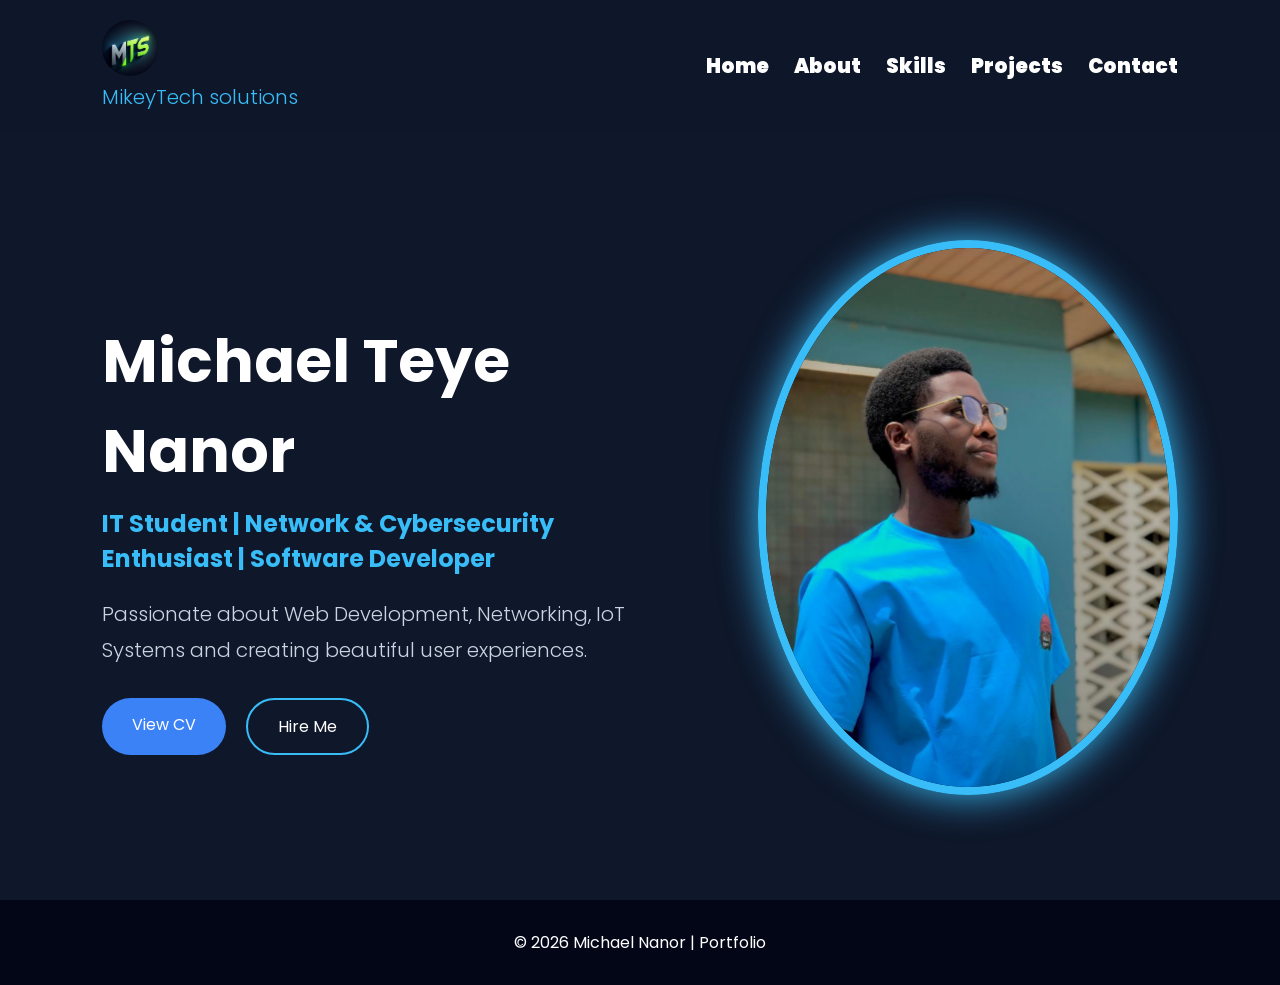
<file: index.html>
<!DOCTYPE html>
<html lang="en">
<head>
    <meta charset="UTF-8">
    <meta name="viewport" content="width=device-width, initial-scale=1.0">
    <title>Michael Nanor | Portfolio</title>

    <!-- Google Font -->
    <link rel="preconnect" href="https://fonts.googleapis.com">
    <link href="https://fonts.googleapis.com/css2?family=Poppins:wght@300;400;500;600;700&display=swap" rel="stylesheet">

    <!-- Font Awesome -->
    <link rel="stylesheet"
    href="https://cdnjs.cloudflare.com/ajax/libs/font-awesome/6.6.0/css/all.min.css">

    <link rel="stylesheet" href="contact.css">
    <link rel="stylesheet" href="style.css">
    
   
</head>
<body>

<header>

    <div class="logo">
        <!-- Insert logo in a webpage -->
        <img src="images/logo.jpg" alt="Company Logo" >
        <p>MikeyTech solutions</p> 
    </div>

    <nav>
        <h3 >
            <a href="index.html">Home</a>
                <a href="about.html">About</a>
            <a href="skill.html">Skills</a>
            <a href="project.html">Projects</a>
            <a href="contact.html">Contact</a>
        </h3>
    </nav>

</header>

<!-- HERO -->

<section class="hero" id="home">

    <div class="hero-text">

        <h1>Michael Teye Nanor</h1>

        <h2>IT Student | Network & Cybersecurity Enthusiast | Software Developer</h2>

        <p>
            
                Passionate about Web Development, Networking,
                IoT Systems and creating beautiful user experiences.
            
        </p>

        <div class="buttons">

            <a href="#" id="cv-download-link" class="btn" hidden target="_blank" rel="noopener noreferrer">View CV</a>

            <a href="hirde.html" class="btn btn2">Hire Me</a>

        </div>

    </div>

    <div class="hero-image">

        <img src="images/profile.png" alt="Profile">

    </div>

  </section>





<footer>


&copy; 2026 Michael Nanor | Portfolio
</footer>

<script src="portfolio.js" defer></script>
</body>
</html>
</file>
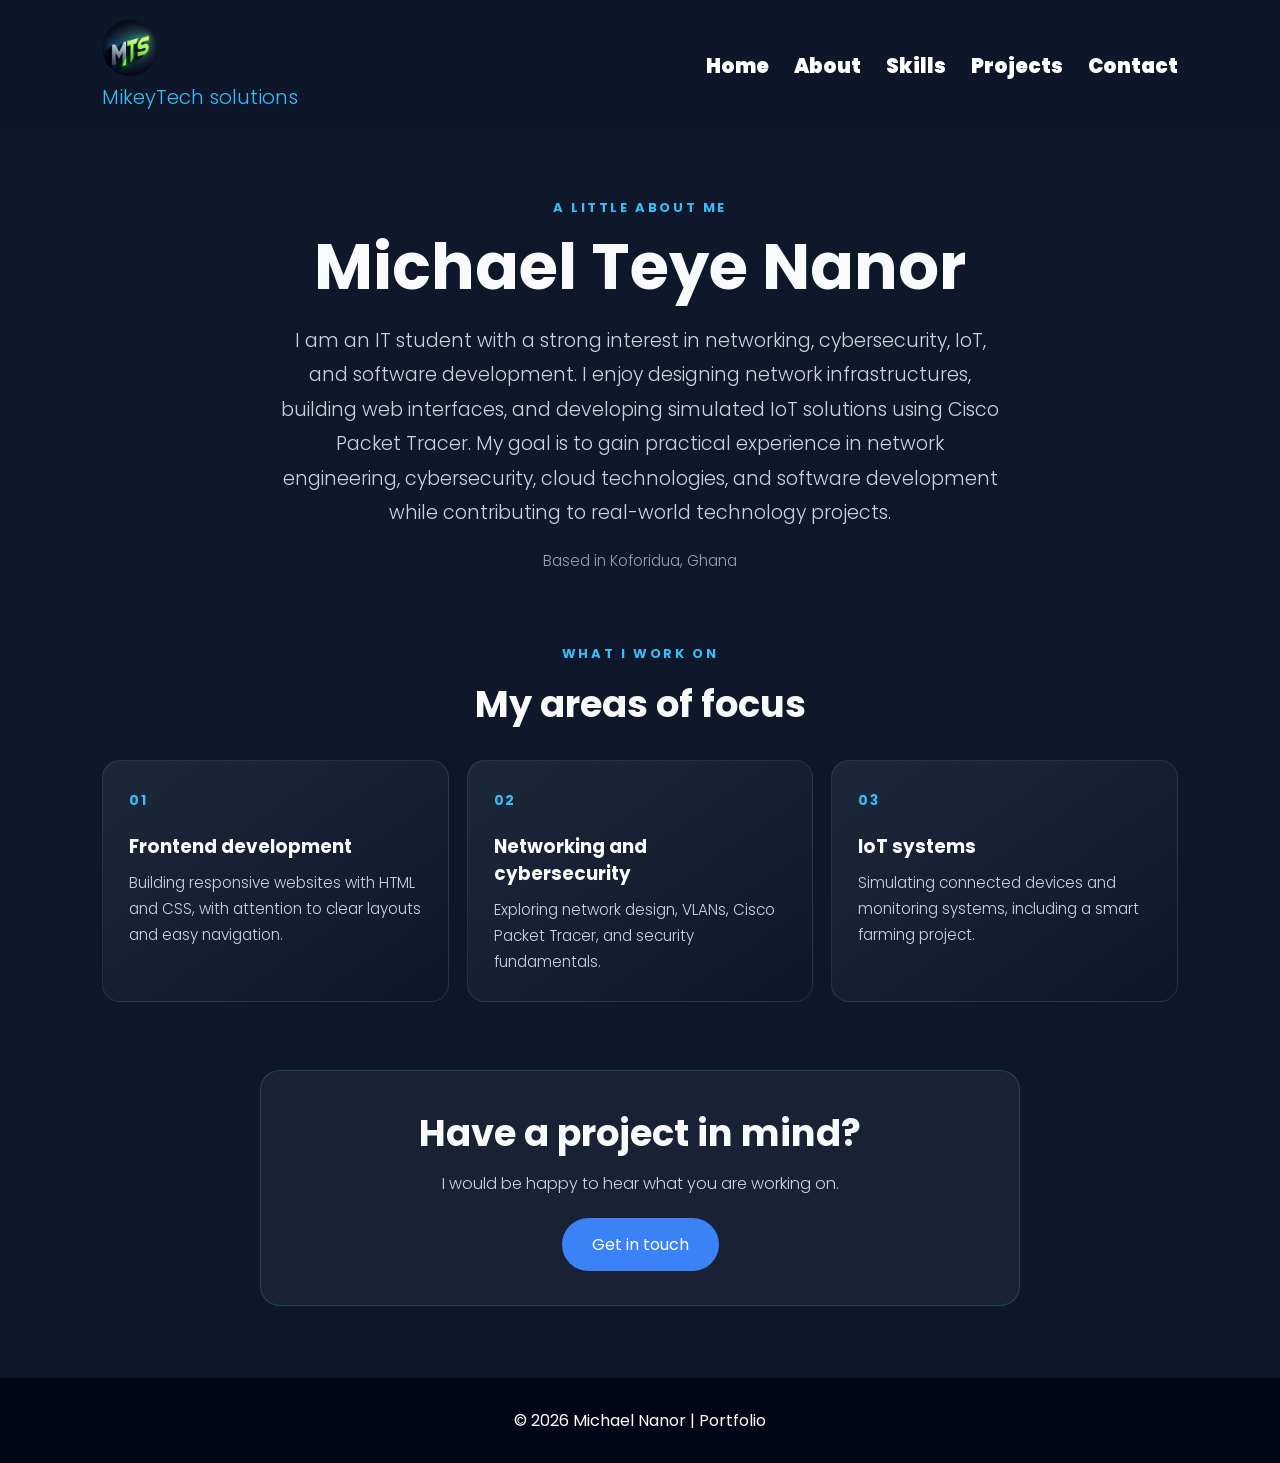
<file: about.html>
<!DOCTYPE html>
<html lang="en">
<head>
    <meta charset="UTF-8">
    <meta name="viewport" content="width=device-width, initial-scale=1.0">
    <meta name="description" content="About Michael Teye Nanor, IT student interested in networking, cybersecurity, IoT, and software development.">
    <title>About Me | Michael Nanor</title>
    <link rel="stylesheet" href="contact.css">
    <link rel="stylesheet" href="style.css">
    <link rel="stylesheet" href="about.css">
    <link rel="preconnect" href="https://fonts.googleapis.com">
    <link href="https://fonts.googleapis.com/css2?family=Poppins:wght@300;400;500;600;700&display=swap" rel="stylesheet">
</head>
<body>
    <header>
        <div class="logo">
            <img src="images/logo.jpg" alt="MikeyTech Solutions logo">
            <p>MikeyTech solutions</p>
        </div>
        <nav aria-label="Main navigation">
            <h3>
                <a href="index.html">Home</a>
                <a href="about.html" aria-current="page">About</a>
                <a href="skill.html">Skills</a>
                <a href="project.html">Projects</a>
                <a href="contact.html">Contact</a>
            </h3>
        </nav>
    </header>
    <main class="about-page">
        <section class="about-intro" aria-labelledby="about-title">
            <p class="about-eyebrow">A LITTLE ABOUT ME</p>
            <h1 id="about-title">Michael Teye Nanor</h1>
            <p class="about-lead">I am an IT student with a strong interest in networking, cybersecurity, IoT, and software development. I enjoy designing network infrastructures, building web interfaces, and developing simulated IoT solutions using Cisco Packet Tracer. My goal is to gain practical experience in network engineering, cybersecurity, cloud technologies, and software development while contributing to real-world technology projects.</p>
            <p class="about-location">Based in Koforidua, Ghana</p>
        </section>
        <section class="about-focus" aria-labelledby="focus-title">
            <div class="about-section-heading">
                <p class="about-eyebrow">WHAT I WORK ON</p>
                <h2 id="focus-title">My areas of focus</h2>
            </div>
            <div class="focus-grid">
                <article class="focus-card">
                    <span class="focus-number" aria-hidden="true">01</span>
                    <h3>Frontend development</h3>
                    <p>Building responsive websites with HTML and CSS, with attention to clear layouts and easy navigation.</p>
                </article>
                <article class="focus-card">
                    <span class="focus-number" aria-hidden="true">02</span>
                    <h3>Networking and cybersecurity</h3>
                    <p>Exploring network design, VLANs, Cisco Packet Tracer, and security fundamentals.</p>
                </article>
                <article class="focus-card">
                    <span class="focus-number" aria-hidden="true">03</span>
                    <h3>IoT systems</h3>
                    <p>Simulating connected devices and monitoring systems, including a smart farming project.</p>
                </article>
            </div>
        </section>
        <section class="about-cta" aria-label="Get in touch">
            <h2>Have a project in mind?</h2>
            <p>I would be happy to hear what you are working on.</p>
            <a class="btn" href="hirde.html">Get in touch</a>
        </section>
    </main>
    <footer>&copy; 2026 Michael Nanor | Portfolio</footer>
</body>
</html>
</file>
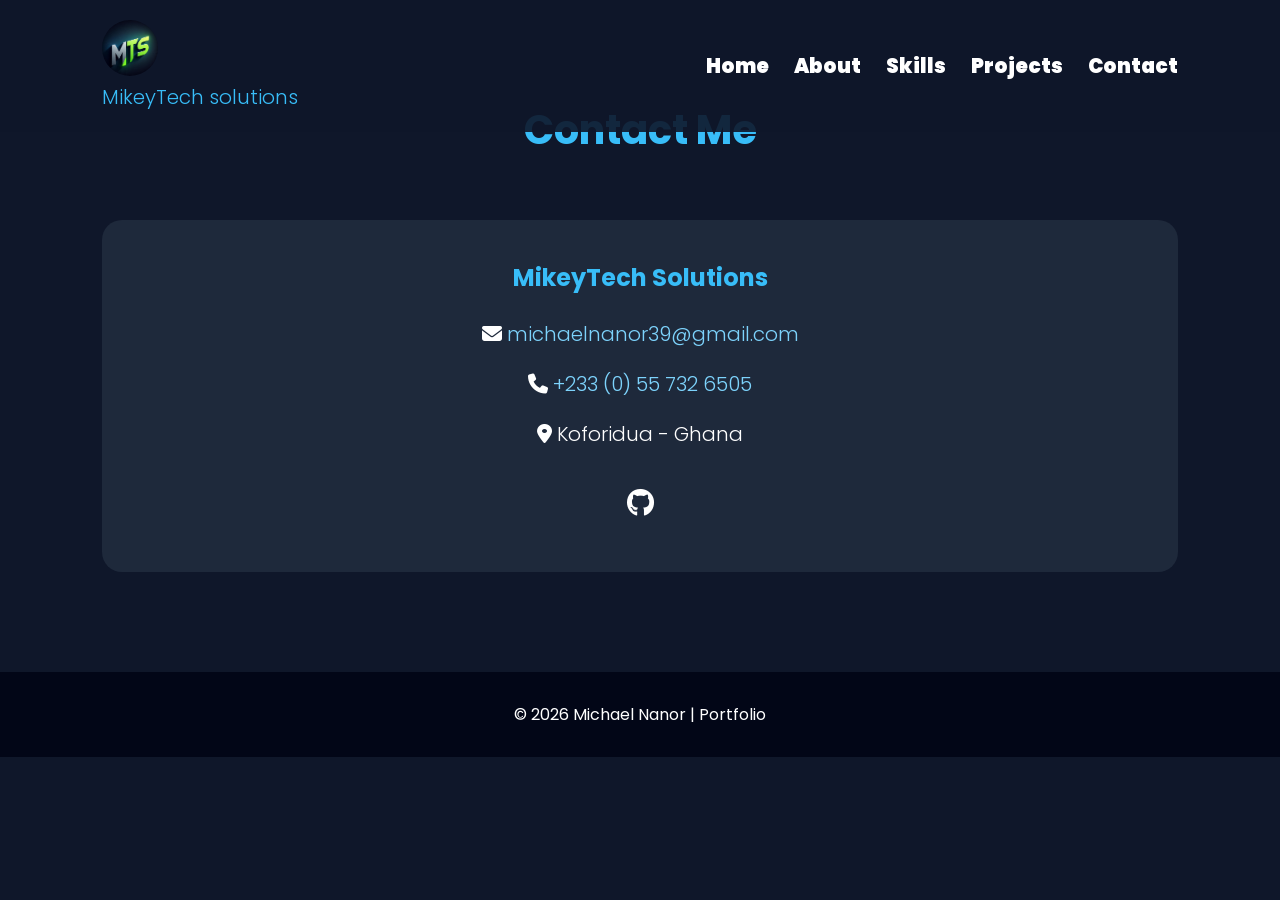
<file: contact.html>
<!DOCTYPE html>
<html lang="en">
<head>
    <meta charset="UTF-8">
    <meta name="viewport" content="width=device-width, initial-scale=1.0">
    <title>Contact | Michael Nanor</title>

    <link rel="stylesheet" href="contact.css">
    <link rel="stylesheet" href="style.css">
    <!-- Google Font -->
    <link rel="preconnect" href="https://fonts.googleapis.com">
    <link href="https://fonts.googleapis.com/css2?family=Poppins:wght@300;400;500;600;700&display=swap" rel="stylesheet">

    <!-- Font Awesome -->
    <link rel="stylesheet"
    href="https://cdnjs.cloudflare.com/ajax/libs/font-awesome/6.6.0/css/all.min.css">

</head>
<body>
    
    <header>

        

        <div class="logo">
            <!-- Insert logo in a webpage -->
            <img src="images/logo.jpg" alt="Company Logo" >
            <p>MikeyTech solutions</p> 
        </div>

        <nav>
            <h3>
                <a href="index.html">Home</a>
                <a href="about.html">About</a>
                <a href="skill.html">Skills</a>
                <a href="project.html">Projects</a>
                <a href="contact.html">Contact</a>
            </h3>
        </nav>

    </header>




        <!-- CONTACT -->

    <section id="contact">

    <h2 class="title">Contact Me</h2>

    <div class="contact-box">

    <h3 class="contact-name">MikeyTech Solutions</h3>

    <p><i class="fa-solid fa-envelope" aria-hidden="true"></i> <a href="mailto:michaelnanor39@gmail.com">michaelnanor39@gmail.com</a></p>

    <p><i class="fa-solid fa-phone" aria-hidden="true"></i> <a href="tel:+233557326505">+233 (0) 55 732 6505</a></p>

    <p><i class="fa-solid fa-location-dot" aria-hidden="true"></i> Koforidua - Ghana</p>

    <div class="social">

    <a href="https://github.com/mickeyway-ai" target="_blank" rel="noopener noreferrer" aria-label="GitHub profile">
        <i class="fab fa-github" aria-hidden="true"></i>
    </a>

    </div>

    </div>

    </section>

    <footer>

        © 2026 Michael Nanor | Portfolio

    </footer>

</body>
</html>
</file>
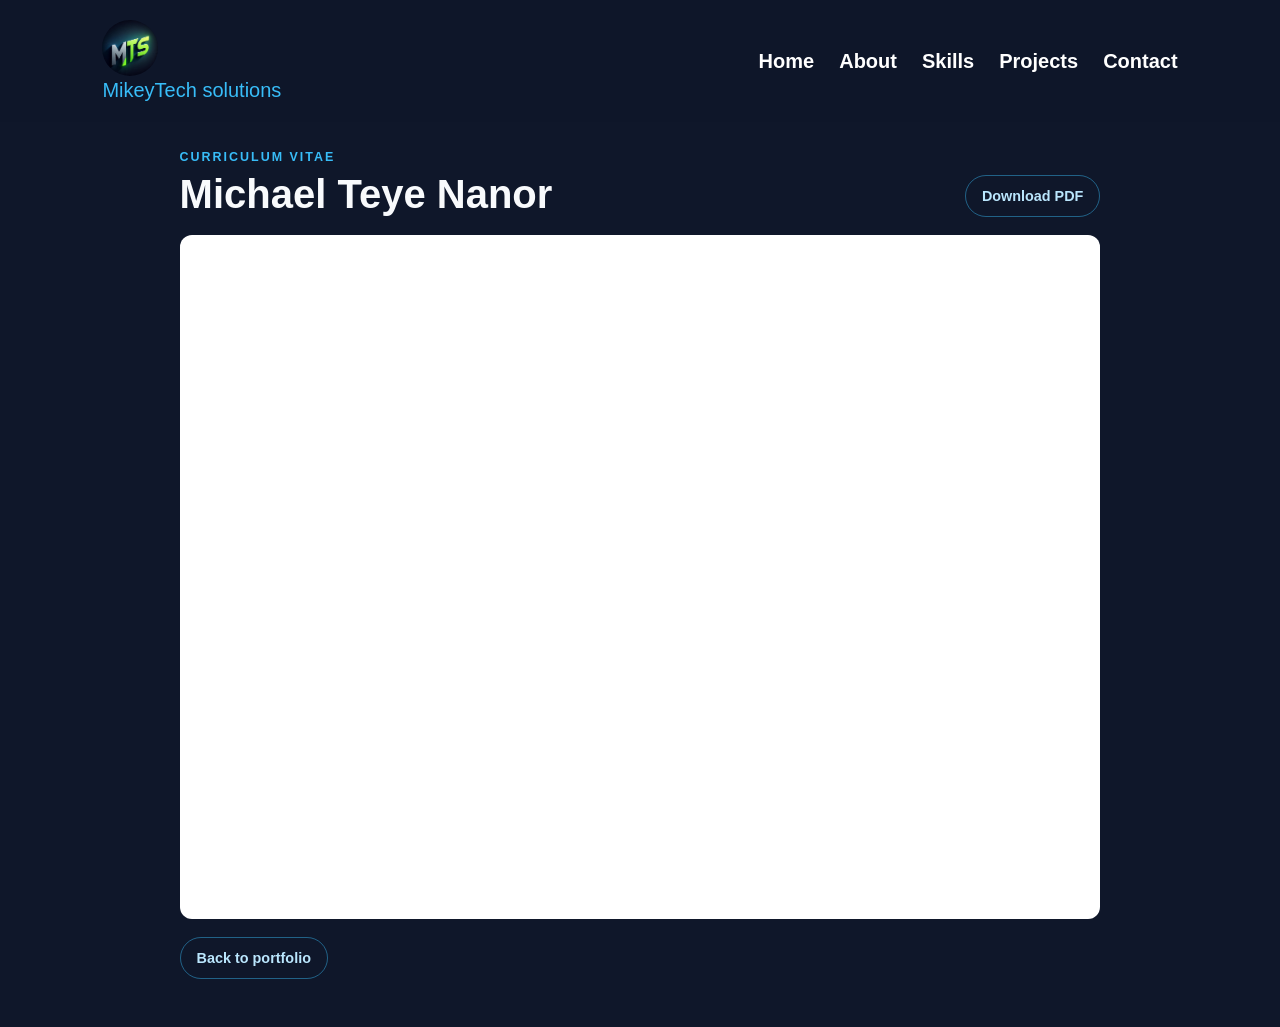
<file: cv.html>
<!DOCTYPE html>
<html lang="en">
<head>
    <meta charset="UTF-8">
    <meta name="viewport" content="width=device-width, initial-scale=1.0">
    <meta name="description" content="View or download Michael Teye Nanor's CV.">
    <title>CV | Michael Nanor</title>
    <link rel="stylesheet" href="style.css">
    <link rel="stylesheet" href="contact.css">
    <link rel="stylesheet" href="cv.css">
</head>
<body>
    <header>
        <div class="logo"><img src="images/logo.jpg" alt="MikeyTech Solutions logo"><p>MikeyTech solutions</p></div>
        <nav aria-label="Main navigation"><h3>
            <a href="index.html">Home</a><a href="about.html">About</a><a href="skill.html">Skills</a><a href="project.html">Projects</a><a href="contact.html">Contact</a>
        </h3></nav>
    </header>
    <main class="cv-page">
        <div class="cv-heading">
            <div><p class="cv-eyebrow">CURRICULUM VITAE</p><h1>Michael Teye Nanor</h1></div>
            <a class="cv-download" id="cv-file-download" href="#" hidden>Download PDF</a>
        </div>
        <p id="cv-message" class="cv-message" role="status">Loading CV...</p>
        <iframe id="cv-preview" title="Michael Teye Nanor CV preview" hidden></iframe>
        <a class="cv-back" href="index.html">Back to portfolio</a>
    </main>
    <script src="portfolio.js" defer></script>
</body>
</html>
</file>
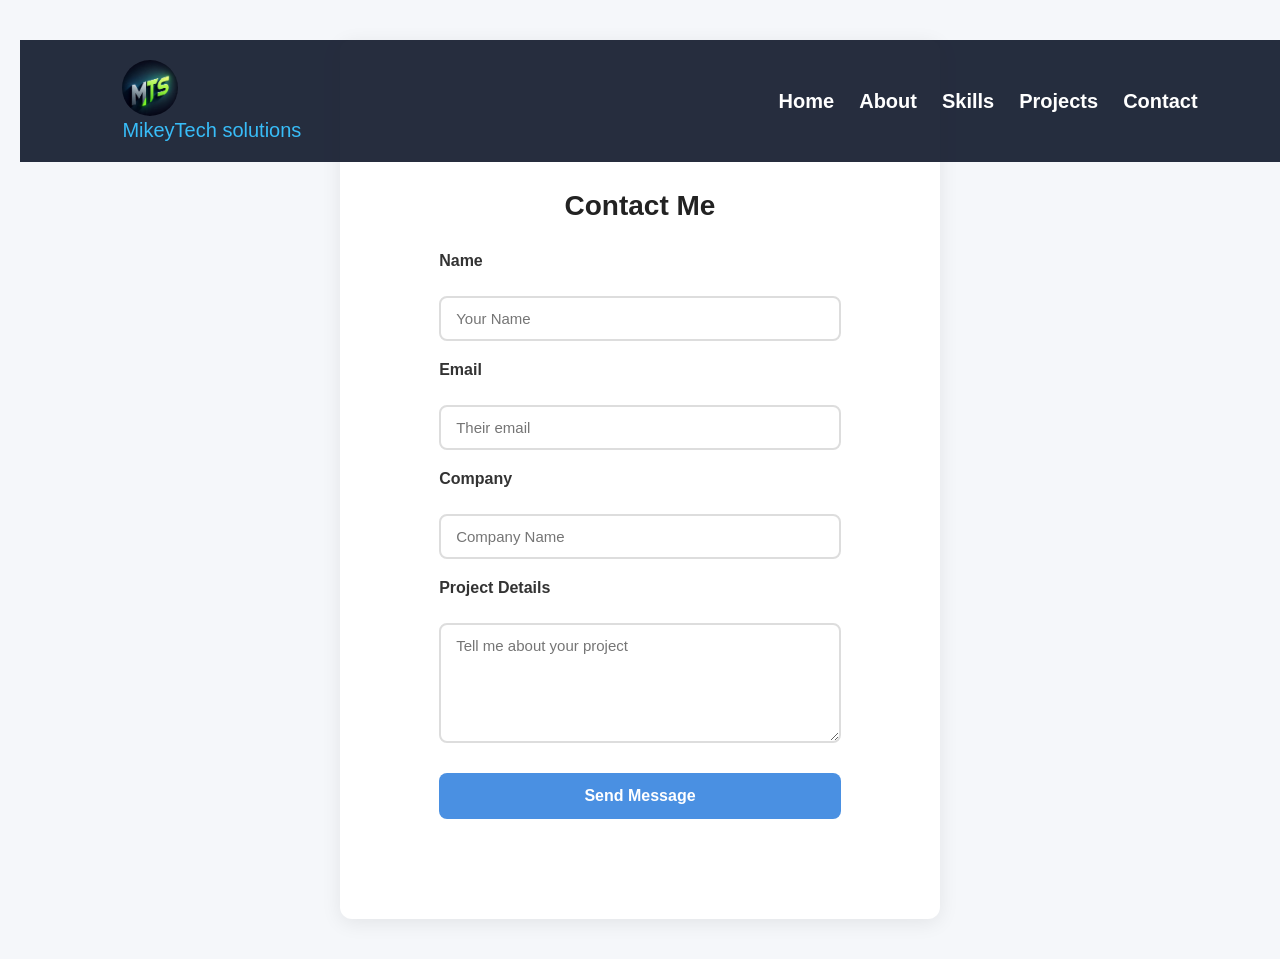
<file: hirde.html>
<!DOCTYPE html>
<html lang="en">
<head>
    <meta charset="UTF-8">
    <meta name="viewport" content="width=device-width, initial-scale=1.0">
    <title>Hire Michael Nanor</title>



    <link rel="stylesheet" href="contact.css">
    <link rel="stylesheet" href="style.css">
    <!-- Google Font -->
    <link rel="preconnect" href="https://fonts.googleapis.com">
    <link href="https://fonts.googleapis.com/css2?family=Poppins:wght@300;400;500;600;700&display=swap" rel="stylesheet">

    <!-- Font Awesome -->
    <link rel="stylesheet"
    href="https://cdnjs.cloudflare.com/ajax/libs/font-awesome/6.6.0/css/all.min.css">

    <link rel="stylesheet" href="hirde.css">


</head>
<body>


    <header>

        

        <div class="logo">
            <!-- Insert logo in a webpage -->
            <img src="images/logo.jpg" alt="Company Logo" >
            <p>MikeyTech solutions</p> 
        </div>

        <nav>
            <h3>
                <a href="index.html">Home</a>
                <a href="about.html">About</a>
                <a href="skill.html">Skills</a>
                <a href="project.html">Projects</a>
                <a href="contact.html">Contact</a>
            </h3>
        </nav>

    </header>


<section id="contact">
  <h2>Contact Me</h2>
  <form action="https://formspree.io/f/mlgqnnqg" method="POST">
    

    <label for="contact-name">Name</label>
    <input id="contact-name" type="text" name="name" placeholder="Your Name" required>

    <label for="contact-email">Email</label>
    <input id="contact-email" type="email" name="email" placeholder="Their email" required>

    <label for="contact-company">Company</label>
    <input id="contact-company" type="text" name="company" placeholder="Company Name">

    <label for="contact-message">Project Details</label>
    <textarea id="contact-message" name="message" placeholder="Tell me about your project" rows="5" required></textarea>

    
    
    

    <button type="submit">Send Message</button>

    <!-- This sends the reply to you -->
    <input type="hidden" name="_next" value="thankYou.html">

    
  </form>
</section>




    
</body>
</html>
</file>
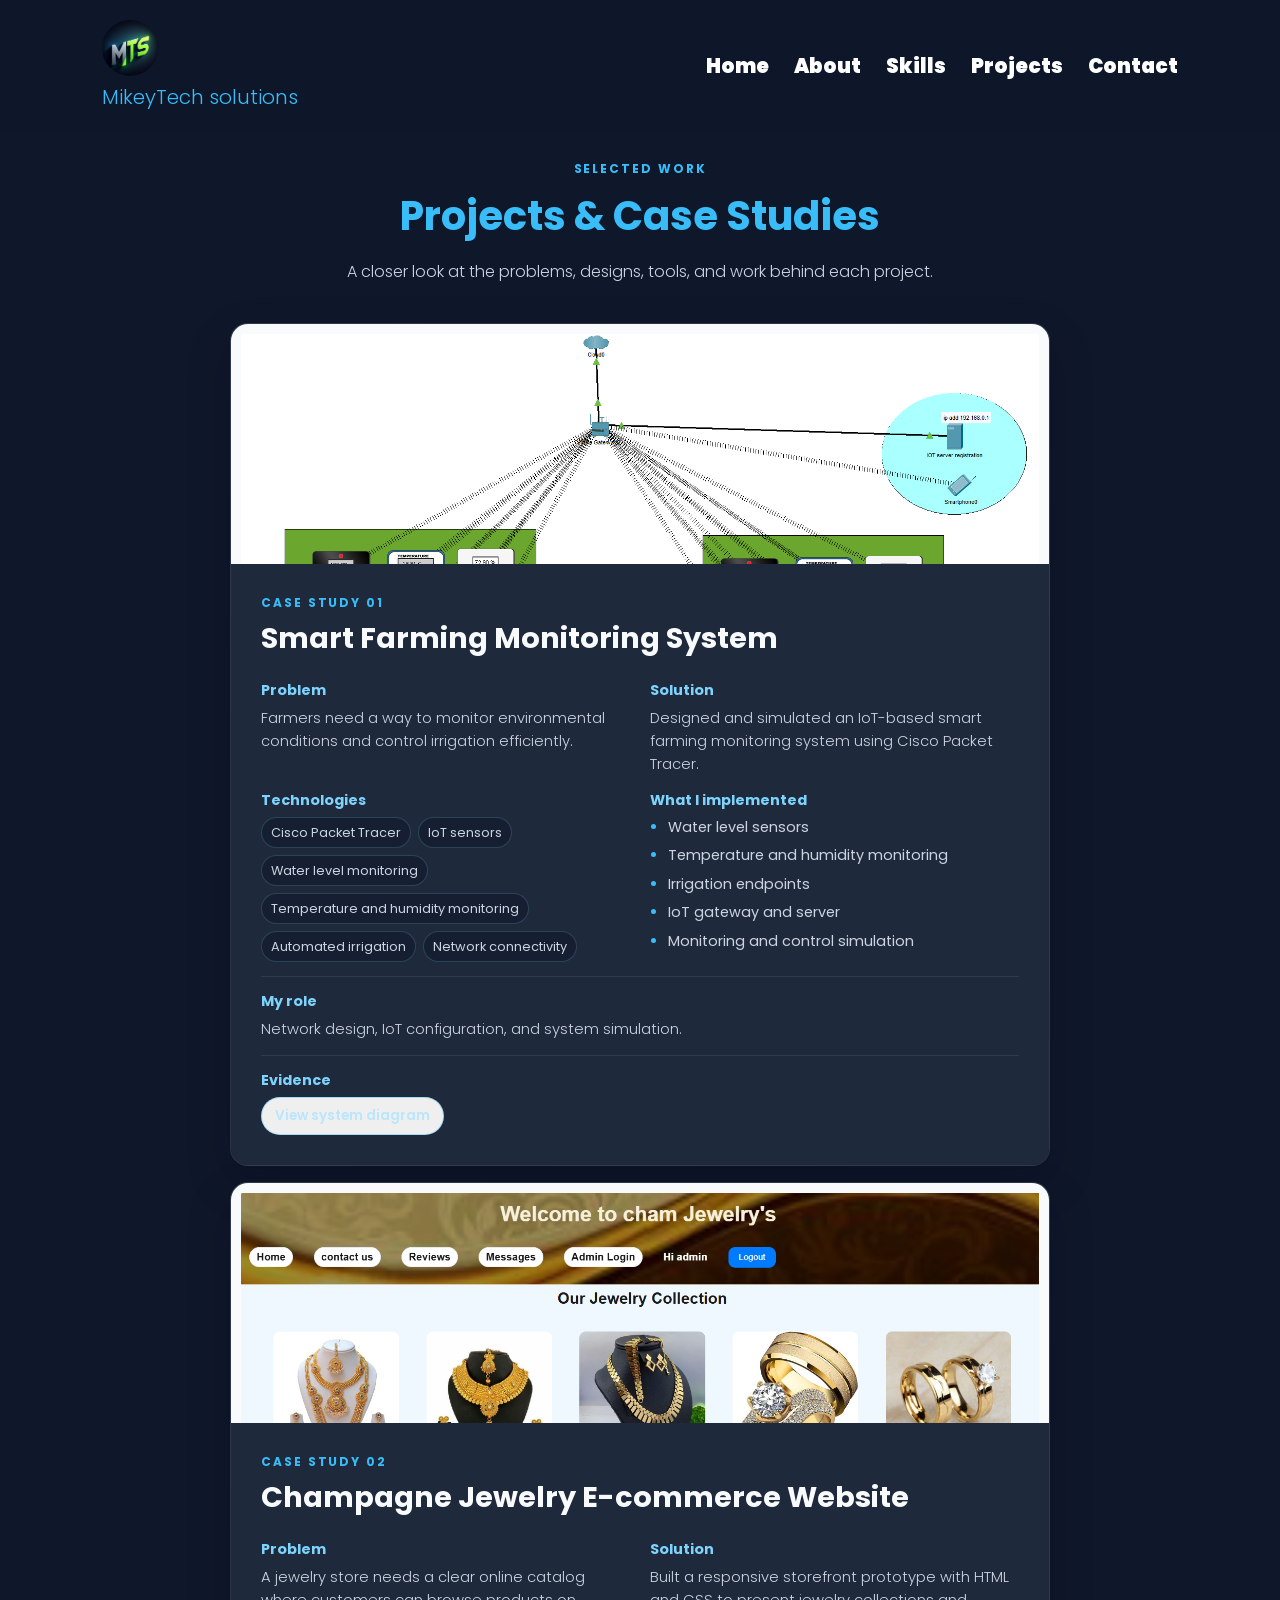
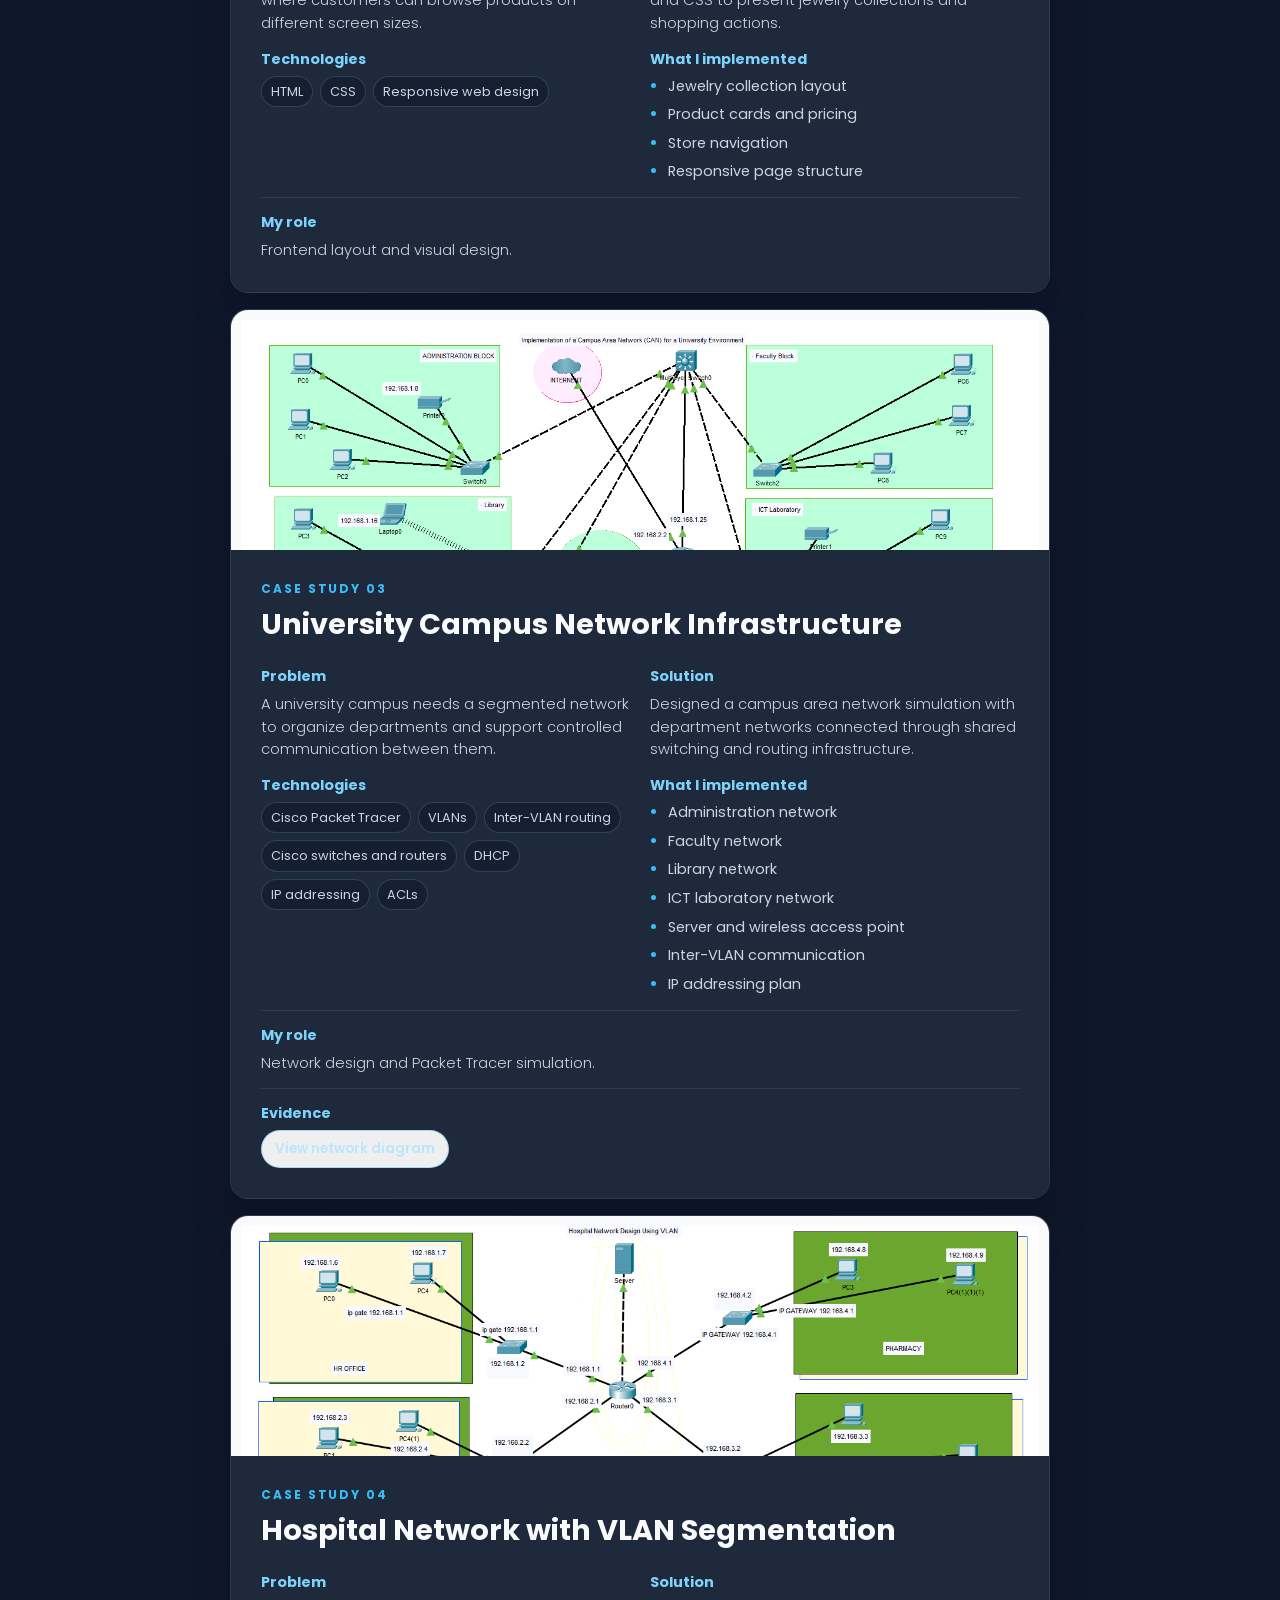
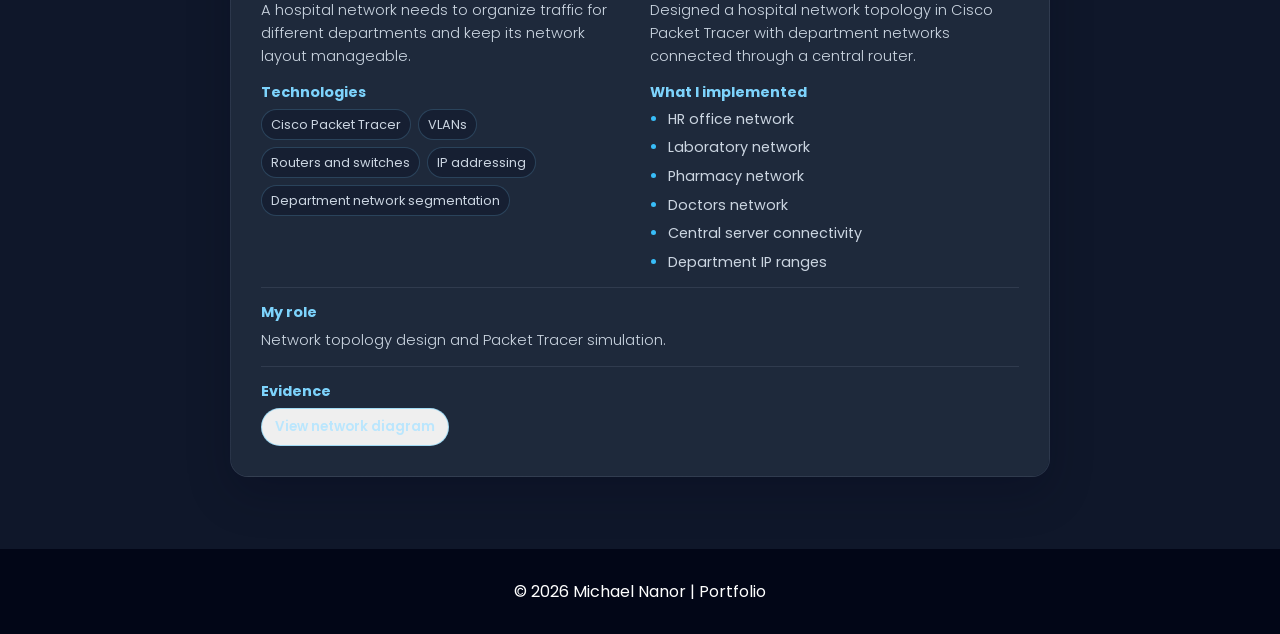
<file: project.html>
<!DOCTYPE html>
<html lang="en">
<head>
    <meta charset="UTF-8">
    <meta name="viewport" content="width=device-width, initial-scale=1.0">
    <meta name="description" content="Selected web development, smart farming IoT, campus networking, and hospital network case studies by Michael Nanor.">
    <title>Projects &amp; Case Studies | Michael Nanor</title>
    <link rel="stylesheet" href="style.css">
    <link rel="stylesheet" href="contact.css">
    <link rel="stylesheet" href="project.css">
    <link rel="preconnect" href="https://fonts.googleapis.com">
    <link href="https://fonts.googleapis.com/css2?family=Poppins:wght@300;400;500;600;700&display=swap" rel="stylesheet">
    <link rel="stylesheet" href="https://cdnjs.cloudflare.com/ajax/libs/font-awesome/6.6.0/css/all.min.css">
</head>
<body>
    <header>
        <div class="logo">
            <img src="images/logo.jpg" alt="MikeyTech Solutions logo">
            <p>MikeyTech solutions</p>
        </div>
        <nav aria-label="Main navigation">
            <h3>
                <a href="index.html">Home</a>
                <a href="about.html">About</a>
                <a href="skill.html">Skills</a>
                <a href="project.html" aria-current="page">Projects</a>
                <a href="contact.html">Contact</a>
            </h3>
        </nav>
    </header>
    <main>
        <section id="projects" aria-labelledby="projects-title">
            <div class="projects-heading">
                <p class="case-study-eyebrow">SELECTED WORK</p>
                <h1 class="title" id="projects-title">Projects &amp; Case Studies</h1>
                <p class="projects-intro">A closer look at the problems, designs, tools, and work behind each project.</p>
            </div>
            <div class="project-container" id="project-list" aria-live="polite"></div>
        </section>
    </main>
    <footer>&copy; 2026 Michael Nanor | Portfolio</footer>
    <script src="portfolio.js" defer></script>
</body>
</html>
</file>
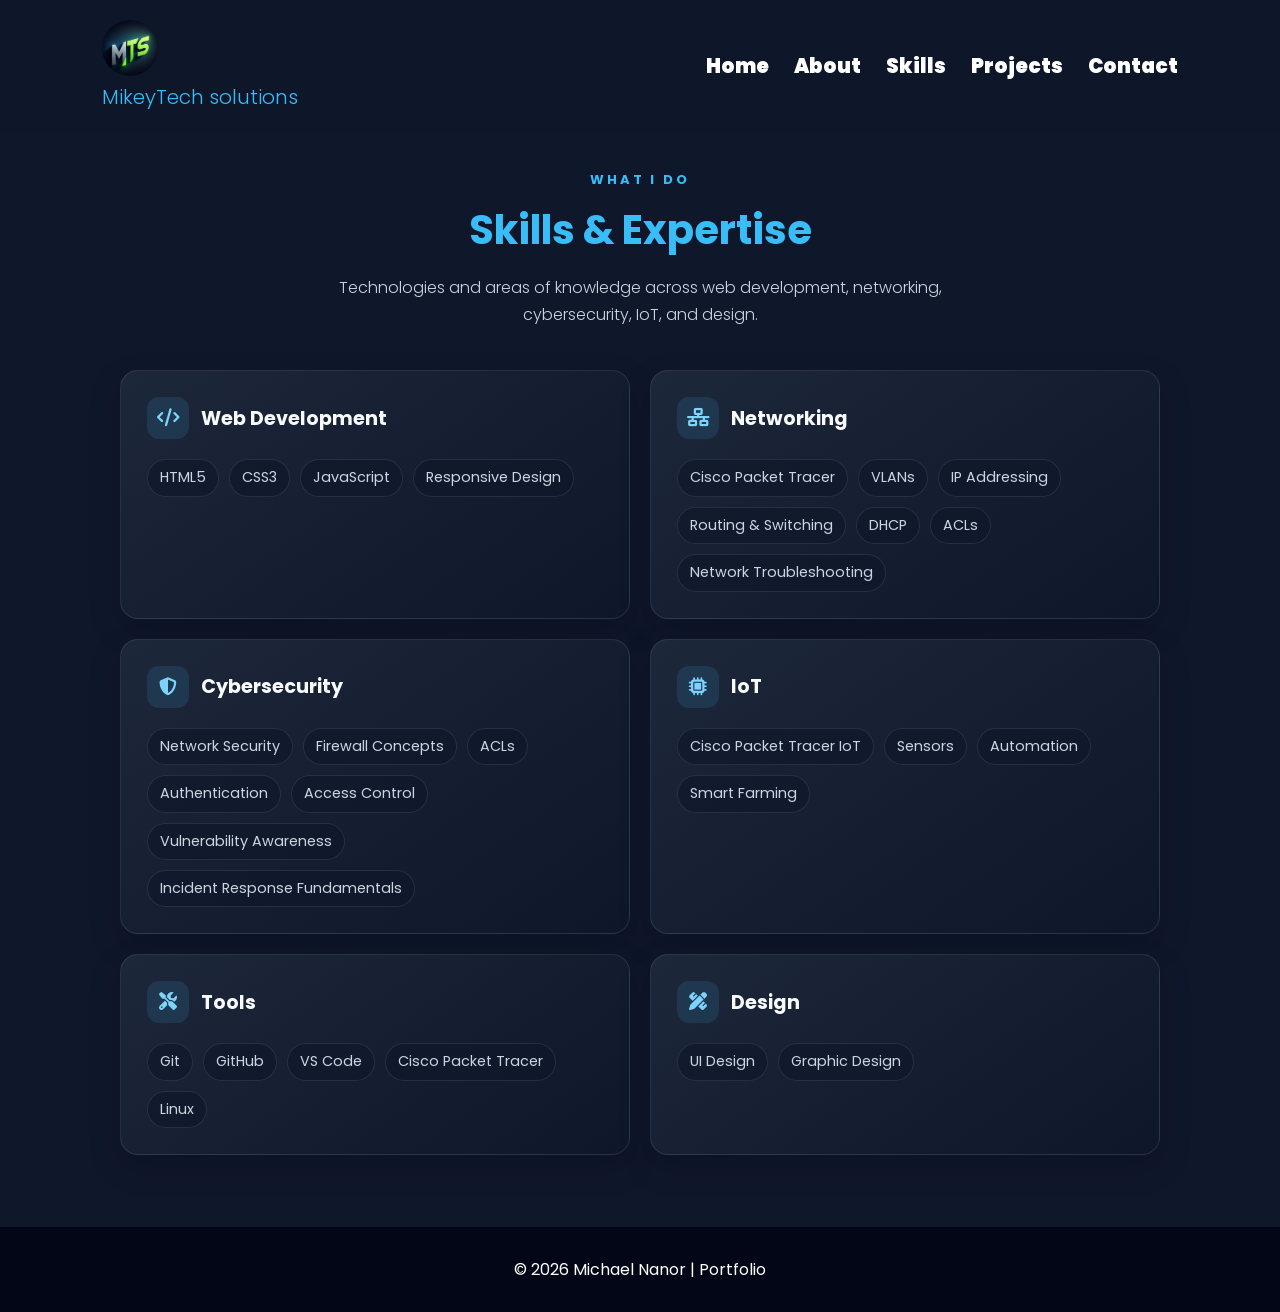
<file: skill.html>
<!DOCTYPE html>
<html lang="en">
<head>
    <meta charset="UTF-8">
    <meta name="viewport" content="width=device-width, initial-scale=1.0">
    <title>Skills | Michael Nanor</title>

    <link rel="stylesheet" href="style.css">
    <link rel="stylesheet" href="skill.css">
    <link rel="stylesheet" href="contact.css">
    <!-- Google Font -->
    <link rel="preconnect" href="https://fonts.googleapis.com">
    <link href="https://fonts.googleapis.com/css2?family=Poppins:wght@300;400;500;600;700&display=swap" rel="stylesheet">

    <!-- Font Awesome -->
    <link rel="stylesheet"
    href="https://cdnjs.cloudflare.com/ajax/libs/font-awesome/6.6.0/css/all.min.css">

</head>
<body>



    <header>

        

        <div class="logo">
            <!-- Insert logo in a webpage -->
            <img src="images/logo.jpg" alt="Company Logo" width="70" height="88" style="border-radius: 50%;">
            <p>MikeyTech solutions</p> 
        </div>

        <nav>
            <h3>
                <a href="index.html">Home</a>
                <a href="about.html">About</a>
                <a href="skill.html">Skills</a>
                <a href="project.html">Projects</a>
                <a href="contact.html">Contact</a>
            </h3>
        </nav>

    </header>
    
  

<!-- SKILLS -->

<section id="skills" class="skills-section">
    <div class="skills-heading">
        <p class="skills-eyebrow">WHAT I DO</p>
        <h1 class="title">Skills &amp; Expertise</h1>
        <p class="skills-intro">Technologies and areas of knowledge across web development, networking, cybersecurity, IoT, and design.</p>
    </div>
    <div id="skill-list" aria-live="polite"></div>
</section>


<footer>

© 2026 Michael Nanor | Portfolio

</footer>

<script src="portfolio.js" defer></script>
</body>
</html>
</file>
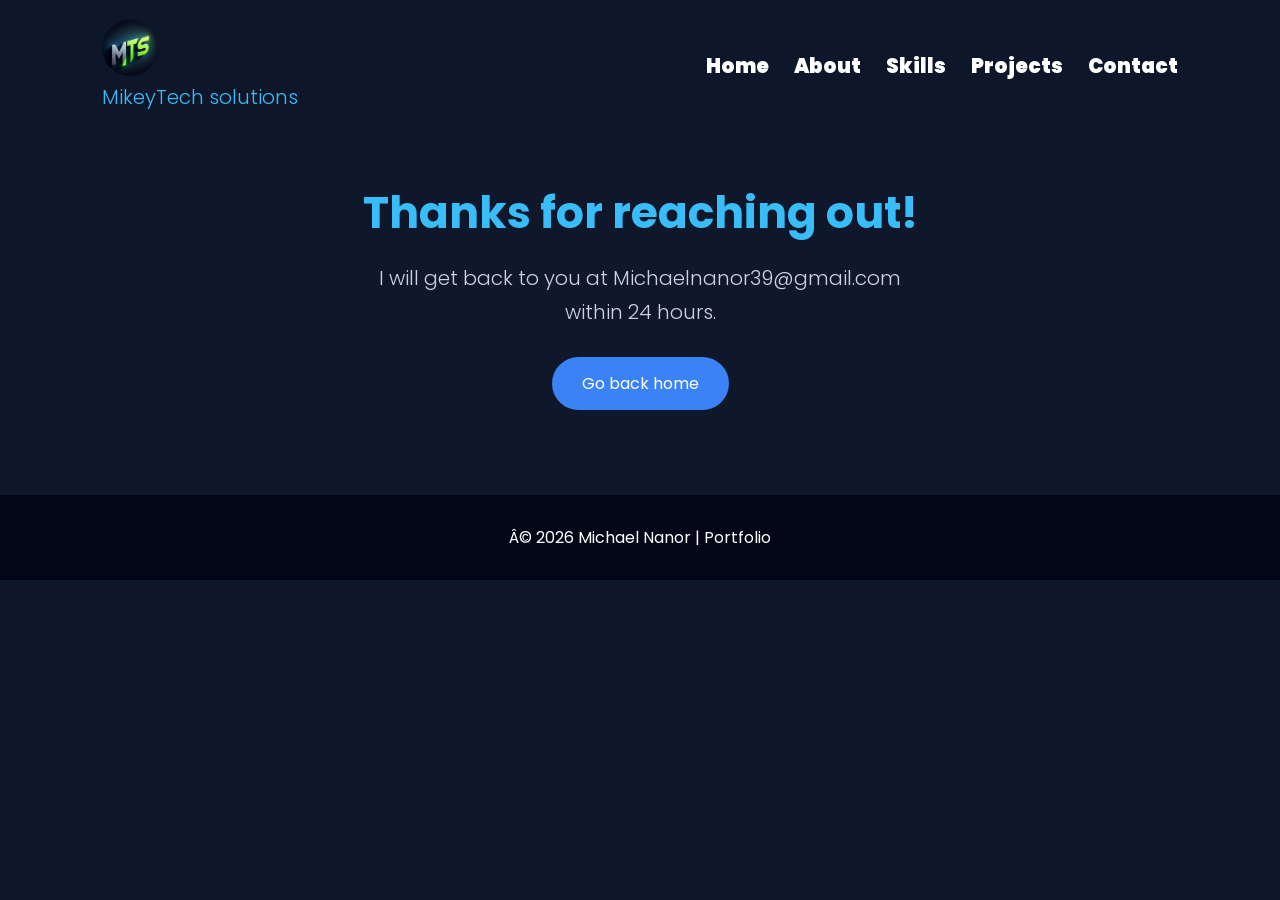
<file: thankYou.html>
<!DOCTYPE html>
<html lang="en">
<head>
    <meta charset="UTF-8">
    <meta name="viewport" content="width=device-width, initial-scale=1.0">
    <title>Thank You | Michael Nanor</title>
    <link rel="stylesheet" href="contact.css">
    <link rel="stylesheet" href="style.css">
    <link rel="preconnect" href="https://fonts.googleapis.com">
    <link href="https://fonts.googleapis.com/css2?family=Poppins:wght@300;400;500;600;700&display=swap" rel="stylesheet">
</head>
<body>
    <header>
        <div class="logo">
            <img src="images/logo.jpg" alt="Company Logo">
            <p>MikeyTech solutions</p>
        </div>
        <nav aria-label="Main navigation">
            <h3>
                <a href="index.html">Home</a>
                <a href="about.html">About</a>
                <a href="skill.html">Skills</a>
                <a href="project.html">Projects</a>
                <a href="contact.html">Contact</a>
            </h3>
        </nav>
    </header>
    <main class="thank-you">
        <h1>Thanks for reaching out!</h1>
        <p>I will get back to you at Michaelnanor39@gmail.com within 24 hours.</p>
        <a class="btn" href="index.html">Go back home</a>
    </main>
    <footer>Â© 2026 Michael Nanor | Portfolio</footer>
</body>
</html>
</file>
<file: contact.css>
/* Contact */
.logo img{
    width:56px;
    height:56px;
    object-fit:cover;
    border-radius:50%;
}


.contact-box{
/*max-width:500px;*/
height: auto;
margin:auto;
text-align:center;
background:#1e293b;
padding:40px;
border-radius:20px;
font-weight: bold;
font-size: 25px;
}

.contact-box p{
margin:20px 0;
}

.contact-name{
margin-bottom:24px;
color:#38bdf8;
font-size:24px;
}

.contact-box a{
color:#7dd3fc;
text-decoration:none;
}

.contact-box a:hover{
text-decoration:underline;
}

.social{
margin-top:25px;
}

.social i{
font-size:28px;
margin:15px;
cursor:pointer;
transition:.4s;
}

.social a{
display:inline-flex;
align-items:center;
justify-content:center;
color:white;
}

.social i:hover{
color:#38bdf8;
transform:scale(1.3);
}

/* Footer */

footer{
padding:30px;
text-align:center;
background:#020617;
}

/* Responsive */

@media(max-width:900px){

.hero{
flex-direction:column-reverse;
text-align:center;
}

.hero-text{
width:100%;
margin-top:40px;
}

.hero h1{
font-size:45px;
}

.hero-image{
width:300px;
height:300px;
}

.buttons{
justify-content:center;
}

header{
flex-direction:column;
gap:10px;
padding:12px 5%;
}

.logo{
display:flex;
align-items:center;
gap:10px;
}

.logo img{
width:44px;
height:44px;
}

nav a{
font-size:clamp(14px, 3.5vw, 17px);
}

nav h3{
justify-content:center;
flex-wrap:wrap;
gap:8px 16px;
margin:0;
}

}

@media(max-width:600px){
.contact-box{
max-width:100%;
padding:24px 16px;
border-radius:16px;
font-size:16px;
overflow-wrap:anywhere;
}

.contact-box p{
font-size:16px;
}

.contact-name{
font-size:21px;
}

#contact{
padding:175px 6% 50px;
}

footer{
padding:24px 12px;
}
}

.thank-you{
max-width:760px;
min-height:55vh;
margin:0 auto;
padding:180px 8% 56px;
text-align:center;
}

.thank-you h1{
margin-bottom:16px;
color:#38bdf8;
font-size:clamp(30px, 7vw, 44px);
}

.thank-you p{
margin-bottom:28px;
color:#cbd5e1;
line-height:1.7;
}

.thank-you .btn{
display:inline-block;
}
</file>
<file: style.css>
*{
margin:0;
padding:0;
box-sizing:border-box;
font-family:Poppins,sans-serif;
scroll-behavior:smooth;
}

body{
background:#0f172a;
color:white;
}

/* Header */

header{
position:fixed;
width:100%;
display:flex;
justify-content:space-between;
align-items:center;
padding:20px 8%;
background:rgba(15,23,42,.9);
-webkit-backdrop-filter:blur(10px);
z-index:100;
}

.logo{

font-size: 15px;
font-weight:700;
color:#38bdf8;
text-align: left;
}

p{
    font-size: 20px;
    font-weight: 300;
}

nav h3{
display:flex;
align-items:center;
gap:25px;
}

nav a{
margin:0;
text-decoration: none;
color:white;
transition:.4s;
text-align: center;
font-weight: 900;
font-size: 20px;
}

nav a:hover{
color:#38bdf8;
}

/* HERO */

.hero{
min-height:100vh;
display:flex;
justify-content:space-between;
align-items:center;
padding:100px 8%;
}

.hero-text{
width:50%;
padding-top: 10em;
}

.hero-text h3{
    font-weight: 100;
}

.hero h1{
font-size:60px;
margin:10px 0;
}

.hero h2{
color:#38bdf8;
margin-bottom:20px;
}

.hero p{
line-height:1.8;
color:#cbd5e1;
margin-bottom:30px;
}

.buttons{
display:flex;
gap:20px;
}

.btn{
padding:14px 30px;
background:#3b82f6;
border-radius:30px;
text-decoration:none;
color:white;
transition:.4s;
}

.btn:hover{
background:#38bdf8;
transform:translateY(-4px);
}

.btn2{
background:transparent;
border:2px solid #38bdf8;
}

.hero-image{
width:420px;
height:420px;
padding:0;
}

.hero-image img{
width:100%;
border-radius:50%;
border:8px solid #38bdf8;
box-shadow:0 0 40px #38bdf8;
animation:float 4s ease-in-out infinite;
}

@keyframes float{

0%,100%{
transform:translateY(0);
}

50%{
transform:translateY(-20px);
}

}

/* Sections */

section{
padding:100px 8%;
}

.title{
text-align:center;
font-size:40px;
margin-bottom:60px;
color:#38bdf8;
}

.admin-link{
margin-left:14px;
color:#7dd3fc;
font-size:14px;
text-decoration:none;
}

.admin-link:hover{
text-decoration:underline;
}

@media(max-width:900px){
.hero{
min-height:100svh;
gap:28px;
padding:155px 7% 56px;
}

.hero-text{
padding-top:0;
margin-top:0;
}

.hero h1{
font-size:clamp(34px, 8vw, 48px);
}

.hero-image{
width:min(70vw, 300px);
height:auto;
aspect-ratio:1;
}

.hero-image img{
height:100%;
object-fit:cover;
}
}

@media(max-width:480px){
.hero{padding-right:6%;padding-left:6%;}
.hero h2{font-size:21px;}
.hero p{font-size:17px;}
.buttons{flex-wrap:wrap;}
.btn{padding:12px 22px;}
}
</file>
<file: about.css>
.about-page {
    padding: 150px 8% 72px;
}

.about-intro {
    max-width: 850px;
    margin: 0 auto;
    padding: 48px 0 72px;
    text-align: center;
}

.about-eyebrow {
    margin-bottom: 12px;
    color: #38bdf8;
    font-size: 13px;
    font-weight: 700;
    letter-spacing: .2em;
}

.about-intro h1 {
    margin-bottom: 20px;
    color: #f8fafc;
    font-size: clamp(2.2rem, 6vw, 4rem);
    line-height: 1.15;
}

.about-intro h1 span {
    color: #38bdf8;
}

.about-lead {
    max-width: 720px;
    margin: 0 auto 18px;
    color: #cbd5e1;
    font-size: clamp(1rem, 2.5vw, 1.2rem);
    line-height: 1.8;
}

.about-location {
    color: #94a3b8;
    font-size: .95rem;
}

.about-focus {
    max-width: 1120px;
    margin: 0 auto;
    padding: 0;
}

.about-section-heading {
    margin-bottom: 28px;
    text-align: center;
}

.about-section-heading h2,
.about-cta h2 {
    color: #f8fafc;
    font-size: clamp(1.7rem, 4vw, 2.3rem);
}

.focus-grid {
    display: grid;
    grid-template-columns: repeat(3, minmax(0, 1fr));
    gap: 18px;
}

.focus-card {
    min-height: 210px;
    padding: 26px;
    border: 1px solid rgba(148, 163, 184, .16);
    border-radius: 18px;
    background: linear-gradient(145deg, rgba(30, 41, 59, .95), rgba(15, 23, 42, .92));
}

.focus-number {
    display: inline-block;
    margin-bottom: 22px;
    color: #38bdf8;
    font-size: .85rem;
    font-weight: 700;
    letter-spacing: .12em;
}

.focus-card h3 {
    margin-bottom: 10px;
    color: #f8fafc;
    font-size: 1.15rem;
}

.focus-card p {
    color: #cbd5e1;
    font-size: .95rem;
    line-height: 1.7;
}

.about-cta {
    max-width: 760px;
    margin: 68px auto 0;
    padding: 34px 24px;
    border: 1px solid rgba(56, 189, 248, .22);
    border-radius: 20px;
    background: rgba(30, 41, 59, .65);
    text-align: center;
}

.about-cta p {
    margin: 10px 0 22px;
    color: #cbd5e1;
    font-size: 1rem;
}

.about-cta .btn {
    display: inline-block;
}

@media (max-width: 900px) {
    .about-page { padding-top: 175px; }
    .focus-grid { grid-template-columns: 1fr; }
    .focus-card { min-height: 0; }
}

@media (max-width: 480px) {
    .about-page { padding: 155px 6% 48px; }
    .about-intro { padding: 30px 0 52px; }
    .focus-card { padding: 22px; }
    .about-cta { margin-top: 48px; padding: 28px 18px; }
}
</file>
<file: cv.css>
.cv-page {
    max-width: 1100px;
    min-height: 100vh;
    margin: 0 auto;
    padding: 150px 7% 48px;
}

.cv-heading {
    display: flex;
    align-items: end;
    justify-content: space-between;
    gap: 20px;
    margin-bottom: 18px;
}

.cv-eyebrow {
    margin: 0 0 8px;
    color: #38bdf8;
    font-size: .78rem;
    font-weight: 700;
    letter-spacing: .16em;
}

.cv-heading h1 {
    color: #f8fafc;
    font-size: clamp(1.8rem, 5vw, 2.5rem);
}

.cv-download,
.cv-back {
    display: inline-flex;
    align-items: center;
    justify-content: center;
    min-height: 42px;
    padding: 10px 16px;
    border: 1px solid rgba(56, 189, 248, .45);
    border-radius: 999px;
    color: #bae6fd;
    font-size: .9rem;
    font-weight: 600;
    text-decoration: none;
}

.cv-download:hover,
.cv-back:hover {
    background: rgba(56, 189, 248, .12);
}

#cv-preview {
    display: block;
    width: 100%;
    height: min(76vh, 900px);
    border: 0;
    border-radius: 12px;
    background: #fff;
}

#cv-preview[hidden],
.cv-download[hidden] {
    display: none;
}

.cv-message {
    padding: 24px;
    border: 1px solid rgba(148, 163, 184, .18);
    border-radius: 12px;
    color: #cbd5e1;
    text-align: center;
}

.cv-back {
    margin-top: 18px;
}

@media (max-width: 600px) {
    .cv-page { padding: 170px 6% 36px; }
    .cv-heading { align-items: start; flex-direction: column; }
    #cv-preview { height: 70vh; }
}
</file>
<file: hirde.css>
/* Reset some defaults */
* {
  margin: 0;
  padding: 0;
  box-sizing: border-box;
  font-family: 'Segoe UI', Tahoma, Geneva, Verdana, sans-serif;
}

body {
  background: #f5f7fa;
  padding: 40px 20px;
  
}

/* Contact Section Container */
#contact {
    padding-top: 150px;
  max-width: 600px;
  margin: 0 auto;
  background: white;
  
  border-radius: 12px;
  box-shadow: 0 4px 20px rgba(0, 0, 0, 0.08);
}

/* Heading */
#contact h2 {
  text-align: center;
  margin-bottom: 30px;
  font-size: 28px;
  color: #222;
}

/* Form Layout */
form {
  display: flex;
  flex-direction: column;
  gap: 20px; /* space between each field */
}

/* Labels */
label {
  font-weight: 600;
  color: #333;
  margin-bottom: 6px;
  display: block;
}

/* Inputs + Textarea */
input[type="text"],
input[type="email"],
textarea {
  width: 100%;
  padding: 12px 15px;
  border: 2px solid #ddd;
  border-radius: 8px;
  font-size: 15px;
  transition: 0.3s;
  outline: none;
}

/* Focus effect */
input:focus,
textarea:focus {
  border-color: #4a90e2;
  box-shadow: 0 0 0 3px rgba(74, 144, 226, 0.1);
}

/* Textarea */
textarea {
  resize: vertical;
  min-height: 120px;
}

/* Submit Button */
button[type="submit"] {
  background: #4a90e2;
  color: white;
  padding: 14px;
  border: none;
  border-radius: 8px;
  font-size: 16px;
  font-weight: 600;
  cursor: pointer;
  transition: 0.3s;
  margin-top: 10px;
}

button[type="submit"]:hover {
  background: #357ABD;
  transform: translateY(-2px);
}

/* Remove the <br> spacing - we use gap now */
br {
  display: none;
}

@media (max-width: 600px) {
  body { padding: 20px 14px; }
  #contact { width: 100%; padding: 170px 20px 28px; }
  form { gap: 14px; }
}
</file>
<file: project.css>
/* Project case studies */
#projects {
    padding: 160px 7% 72px;
}

.projects-heading {
    max-width: 700px;
    margin: 0 auto 38px;
    text-align: center;
}

.projects-heading .title {
    margin-bottom: 12px;
}

.projects-intro {
    color: #cbd5e1;
    font-size: 1rem;
    line-height: 1.7;
}

.project-container {
    display: grid;
    grid-template-columns: minmax(0, 1fr);
    gap: 16px;
    max-width: 820px;
    margin: 0 auto;
}

.case-study {
    display: grid;
    grid-template-columns: minmax(0, 1fr);
    grid-template-rows: auto 1fr;
    align-items: start;
    overflow: hidden;
    border: 1px solid rgba(148, 163, 184, .18);
    border-radius: 18px;
    background: linear-gradient(145deg, #1e293b, #111c30);
    box-shadow: 0 18px 46px rgba(2, 6, 23, .2);
}

.case-study-media {
    display: grid;
    grid-column: 1;
    grid-row: 1;
    position: relative;
    width: 100%;
    height: 240px;
    overflow: hidden;
    place-items: center;
    padding: 10px;
    background: #f8fafc;
}

.case-study-media img {
    display: block;
    width: 100%;
    height: 100%;
    max-height: 100%;
    object-fit: contain;
}

.case-study-media-empty {
    background: radial-gradient(circle at 50% 38%, #1e3a5f, #0f172a 70%);
}

.case-study-content {
    grid-column: 1;
    grid-row: 2;
    position: relative;
    z-index: 1;
    display: block;
    min-width: 0;
    width: 100%;
    padding: clamp(20px, 3vw, 30px);
    background: #1e293b;
}

.case-study-eyebrow {
    margin: 0 0 8px;
    color: #38bdf8;
    font-size: .75rem;
    font-weight: 700;
    letter-spacing: .16em;
}

.case-study-content > h3 {
    margin: 0 0 24px;
    color: #f8fafc;
    font-size: clamp(1.35rem, 3vw, 1.8rem);
    line-height: 1.25;
}

.case-study-grid {
    display: grid;
    grid-template-columns: repeat(2, minmax(0, 1fr));
    align-items: start;
    gap: 14px 20px;
}

.case-study-detail {
    min-width: 0;
    padding: 0;
}

.case-study-detail h4,
.case-study-evidence h4 {
    margin: 0 0 6px;
    color: #7dd3fc;
    font-size: .9rem;
    font-weight: 700;
}

.case-study-detail p {
    margin: 0;
    color: #cbd5e1;
    font-size: .92rem;
    line-height: 1.55;
}

.case-study-detail ul {
    display: grid;
    gap: 7px;
    margin: 0;
    padding-left: 18px;
    color: #cbd5e1;
    font-size: .9rem;
    line-height: 1.5;
}

.case-study-detail li::marker {
    color: #38bdf8;
}

.case-study-tags-section ul {
    display: flex;
    flex-wrap: wrap;
    gap: 7px;
    padding: 0;
    list-style: none;
}

.case-study-tags-section li {
    padding: 5px 9px;
    border: 1px solid rgba(125, 211, 252, .2);
    border-radius: 999px;
    background: rgba(15, 23, 42, .5);
    font-size: .8rem;
}

.case-study-tags-section li::marker {
    content: "";
}

.case-study-content > .case-study-detail,
.case-study-evidence {
    margin-top: 14px;
    padding: 14px 0 0;
    border-top: 1px solid rgba(148, 163, 184, .15);
}

.evidence-links {
    display: flex;
    flex-wrap: wrap;
    gap: 9px;
}

.evidence-links a,
.evidence-links button {
    display: inline-flex;
    align-items: center;
    min-height: 38px;
    padding: 8px 13px;
    border: 1px solid rgba(56, 189, 248, .42);
    border-radius: 999px;
    color: #bae6fd;
    font-size: .84rem;
    font-weight: 600;
    text-decoration: none;
    font-family: inherit;
    cursor: pointer;
    transition: background .18s ease, border-color .18s ease;
}

.evidence-links a:hover,
.evidence-links a:focus-visible,
.evidence-links button:hover,
.evidence-links button:focus-visible {
    border-color: #38bdf8;
    background: rgba(56, 189, 248, .14);
}

.portfolio-load-error {
    color: #cbd5e1;
    text-align: center;
}

.diagram-dialog {
    width: min(1100px, calc(100vw - 32px));
    max-width: none;
    max-height: calc(100dvh - 32px);
    margin: auto;
    padding: 18px;
    overflow: auto;
    border: 1px solid rgba(125, 211, 252, .28);
    border-radius: 18px;
    background: #0f172a;
    color: #e2e8f0;
    box-shadow: 0 24px 80px rgba(0, 0, 0, .55);
}

.diagram-dialog::backdrop {
    background: rgba(2, 6, 23, .82);
    backdrop-filter: blur(5px);
}

.diagram-dialog-header {
    display: flex;
    align-items: center;
    justify-content: space-between;
    gap: 16px;
    margin-bottom: 14px;
}

.diagram-dialog-header h2 {
    margin: 0;
    color: #f8fafc;
    font-size: 1.1rem;
}

.diagram-dialog-close {
    width: 40px;
    height: 40px;
    flex: 0 0 40px;
    border: 1px solid rgba(148, 163, 184, .3);
    border-radius: 50%;
    background: #1e293b;
    color: #f8fafc;
    font-size: 1.7rem;
    line-height: 1;
    cursor: pointer;
}

.diagram-dialog-image {
    display: block;
    width: 100%;
    max-height: 76dvh;
    object-fit: contain;
    background: #fff;
}

.diagram-dialog-caption {
    margin: 12px 0 0;
    color: #cbd5e1;
    font-size: .9rem;
}

@media (max-width: 820px) {
    #projects { padding: 185px 6% 54px; }
}

@media (max-width: 520px) {
    .projects-heading .title { font-size: 34px; }
    .case-study-grid { grid-template-columns: minmax(0, 1fr); gap: 18px; }
    .case-study-content { padding: 22px 18px; }
    .case-study-media { height: 180px; padding: 8px; }
    .diagram-dialog { padding: 12px; border-radius: 14px; }
}
</file>
<file: skill.css>
/* Skills */
.skills-section {
    min-height: 100vh;
    padding: 170px 8% 72px;
}

.skills-heading {
    max-width: 680px;
    margin: 0 auto 42px;
    text-align: center;
}

.skills-eyebrow {
    margin-bottom: 10px;
    color: #38bdf8;
    font-size: 13px;
    font-weight: 700;
    letter-spacing: .22em;
}

.skills-heading .title {
    margin-bottom: 14px;
}

.skills-intro {
    color: #cbd5e1;
    font-size: 16px;
    line-height: 1.7;
}

#skill-list {
    display: grid;
    grid-template-columns: repeat(2, minmax(0, 1fr));
    gap: 20px;
    max-width: 1040px;
    margin: 0 auto;
}

.skill-category {
    padding: 26px;
    border: 1px solid rgba(148, 163, 184, .16);
    border-radius: 18px;
    background: linear-gradient(145deg, rgba(30, 41, 59, .96), rgba(15, 23, 42, .96));
    box-shadow: 0 12px 32px rgba(2, 6, 23, .18);
}

.skill-category-title {
    display: flex;
    align-items: center;
    gap: 12px;
    margin: 0 0 20px;
    color: #f8fafc;
    font-size: 1.2rem;
}

.skill-category-title i {
    display: grid;
    width: 42px;
    height: 42px;
    flex: 0 0 42px;
    place-items: center;
    border-radius: 12px;
    background: rgba(56, 189, 248, .12);
    color: #7dd3fc;
    font-size: 18px;
}

.skill-tags {
    display: flex;
    flex-wrap: wrap;
    gap: 10px;
    margin: 0;
    padding: 0;
    list-style: none;
}

.skill-tags li {
    padding: 8px 12px;
    border: 1px solid rgba(148, 163, 184, .16);
    border-radius: 999px;
    background: rgba(15, 23, 42, .68);
    color: #cbd5e1;
    font-size: .9rem;
    line-height: 1.35;
}

.portfolio-load-error {
    grid-column: 1 / -1;
    color: #cbd5e1;
    text-align: center;
}

@media (max-width: 700px) {
    .skills-section { padding: 190px 6% 52px; }
    #skill-list { grid-template-columns: 1fr; gap: 16px; }
    .skills-heading .title { font-size: 34px; }
    .skill-category { padding: 22px; }
}
</file>
